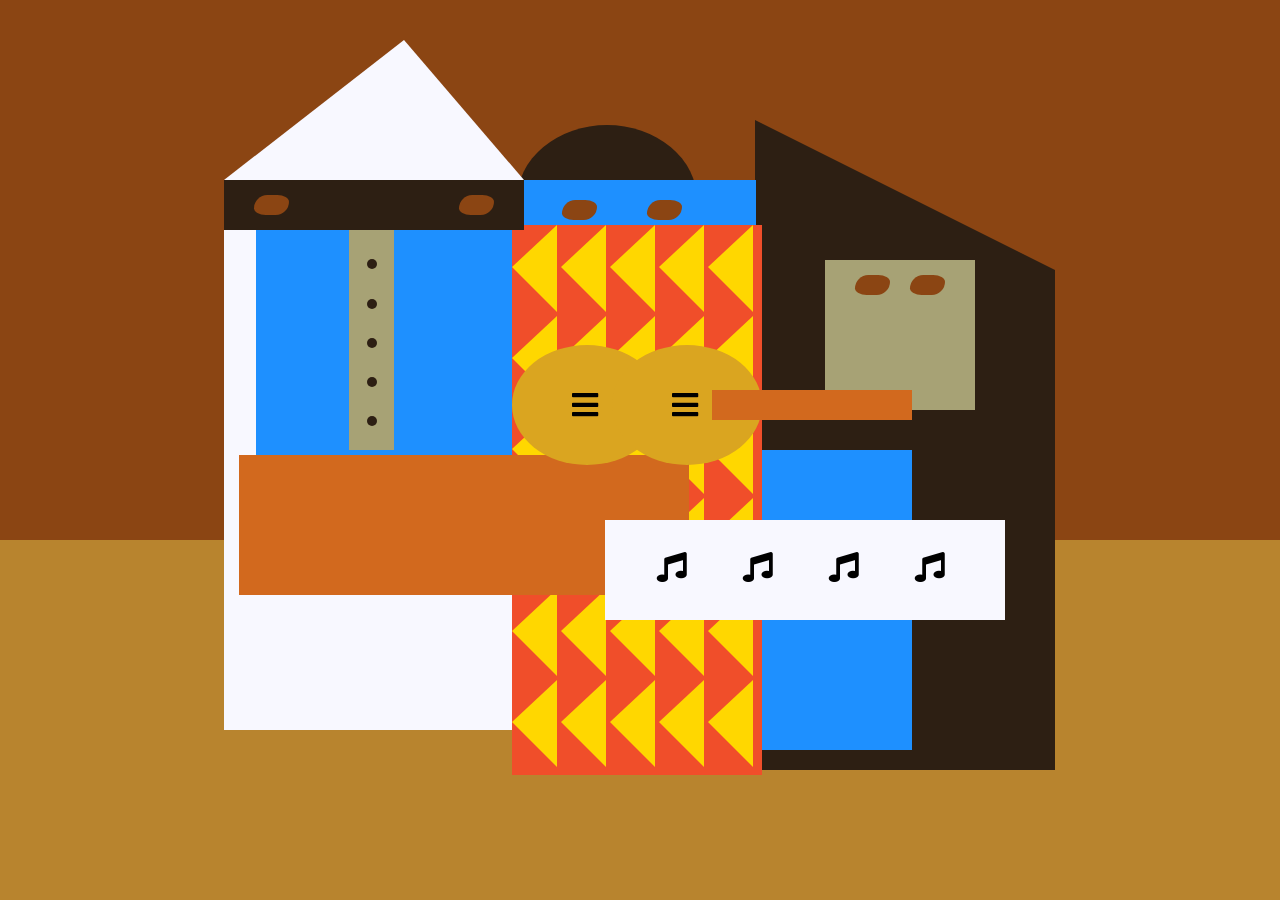
<file: Responsive_Web_Design/10- Building A Picasso Painting/index.html>
<!DOCTYPE html>
<html lang="en">
  <head>
    <meta charset="utf-8">
    <title>Picasso Painting</title>
    <link rel="stylesheet" href="./styles.css" />
    <link rel="stylesheet" href="https://use.fontawesome.com/releases/v5.8.2/css/all.css">
  </head>
  <body>
    <div id="back-wall"></div>
    <div class="characters">
      <div id="offwhite-character">
        <div id="white-hat"></div>
        <div id="black-mask">
          <div class="eyes left"></div>
          <div class="eyes right"></div>
        </div>
        <div id="gray-instrument">
          <div class="black-dot"></div>
          <div class="black-dot"></div>
          <div class="black-dot"></div>
          <div class="black-dot"></div>
          <div class="black-dot"></div>
        </div>
        <div id="tan-table"></div>
      </div>
      <div id="black-character">
        <div id="black-hat"></div>
        <div id="gray-mask">
          <div class="eyes left"></div>
          <div class="eyes right"></div>
        </div>
        <div id="white-paper">
          <i class="fas fa-music"></i>
          <i class="fas fa-music"></i>
          <i class="fas fa-music"></i>
          <i class="fas fa-music"></i>
        </div>
      </div>
      <div class="blue" id="blue-left"></div>
      <div class="blue" id="blue-right"></div>
      <div id="orange-character">
        <div id="black-round-hat"></div>
        <div id="eyes-div">
          <div class="eyes left"></div>
          <div class="eyes right"></div>
        </div>
        <div id="triangles">
          <div class="triangle"></div>
          <div class="triangle"></div>
          <div class="triangle"></div>
          <div class="triangle"></div>
          <div class="triangle"></div>
          <div class="triangle"></div>
          <div class="triangle"></div>
          <div class="triangle"></div>
          <div class="triangle"></div>
          <div class="triangle"></div>
          <div class="triangle"></div>
          <div class="triangle"></div>
          <div class="triangle"></div>
          <div class="triangle"></div>
          <div class="triangle"></div>
          <div class="triangle"></div>
          <div class="triangle"></div>
          <div class="triangle"></div>
          <div class="triangle"></div>
          <div class="triangle"></div>
          <div class="triangle"></div>
          <div class="triangle"></div>
          <div class="triangle"></div>
          <div class="triangle"></div>
          <div class="triangle"></div>
          <div class="triangle"></div>
          <div class="triangle"></div>
          <div class="triangle"></div>
          <div class="triangle"></div>
          <div class="triangle"></div>
        </div>
        <div id="guitar">
          <div class="guitar" id="guitar-left">
            <i class="fas fa-bars"></i>
          </div>
          <div class="guitar" id="guitar-right">
            <i class="fas fa-bars"></i>
          </div>
          <div id="guitar-neck"></div>
        </div>
      </div>
    </div>
  </body>
</html>
</file>
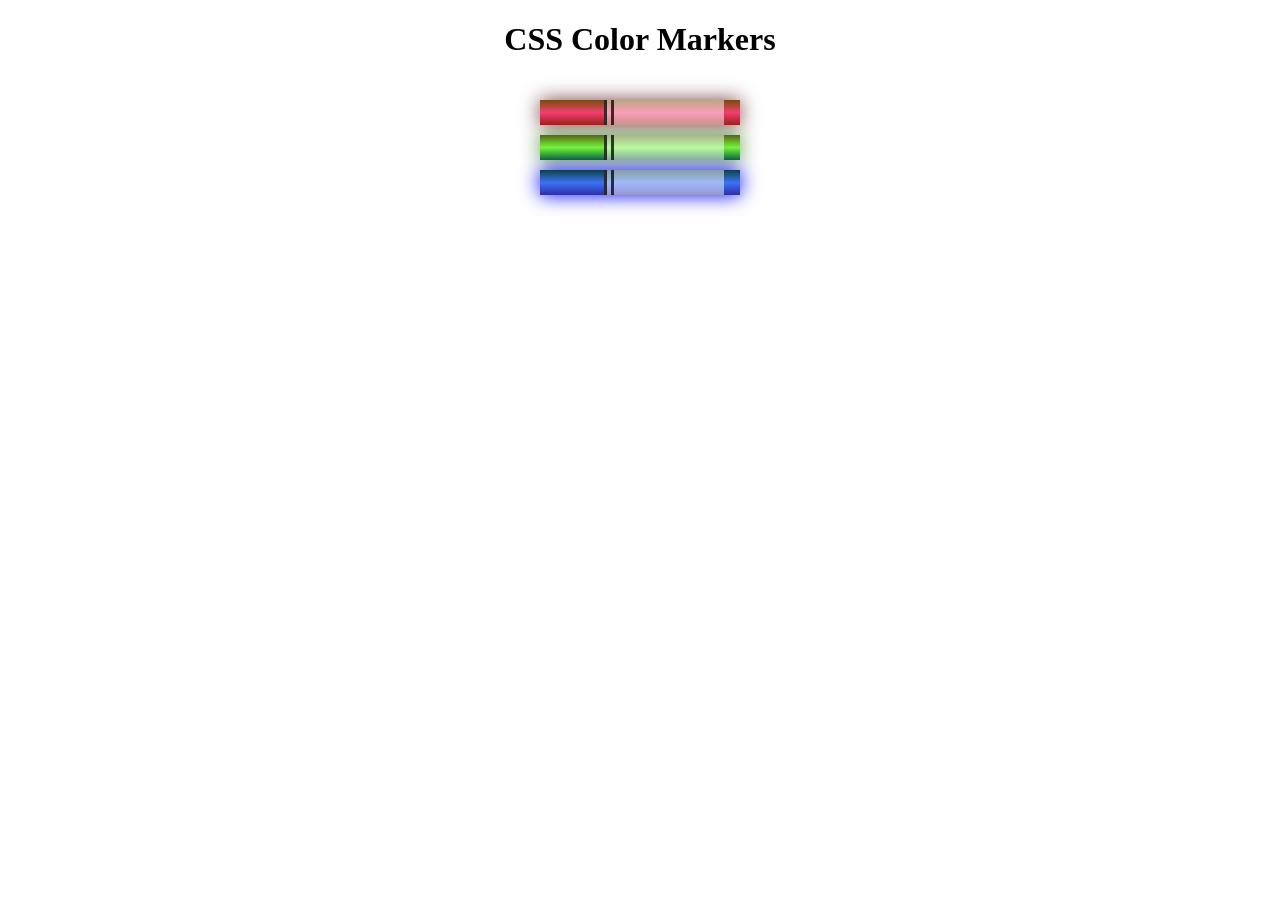
<file: Responsive_Web_Design/3- Building a Set of Colored Markers/index.html>
<!DOCTYPE html>
<html lang="en">
  <head>
    <meta charset="utf-8">
    <meta name="viewport" content="width=device-width, initial-scale=1.0">
    <title>Colored Markers</title>
    <link rel="stylesheet" href="styles.css">
  </head>
  <body>
    <h1>CSS Color Markers</h1>
    <div class="container">
      <div class="marker red">
        <div class="cap"></div>
        <div class="sleeve"></div>
      </div>
      <div class="marker green">
        <div class="cap"></div>
        <div class="sleeve"></div>
      </div>
      <div class="marker blue">
        <div class="cap"></div>
        <div class="sleeve"></div>
      </div>
    </div>
  </body>
</html>
</file>
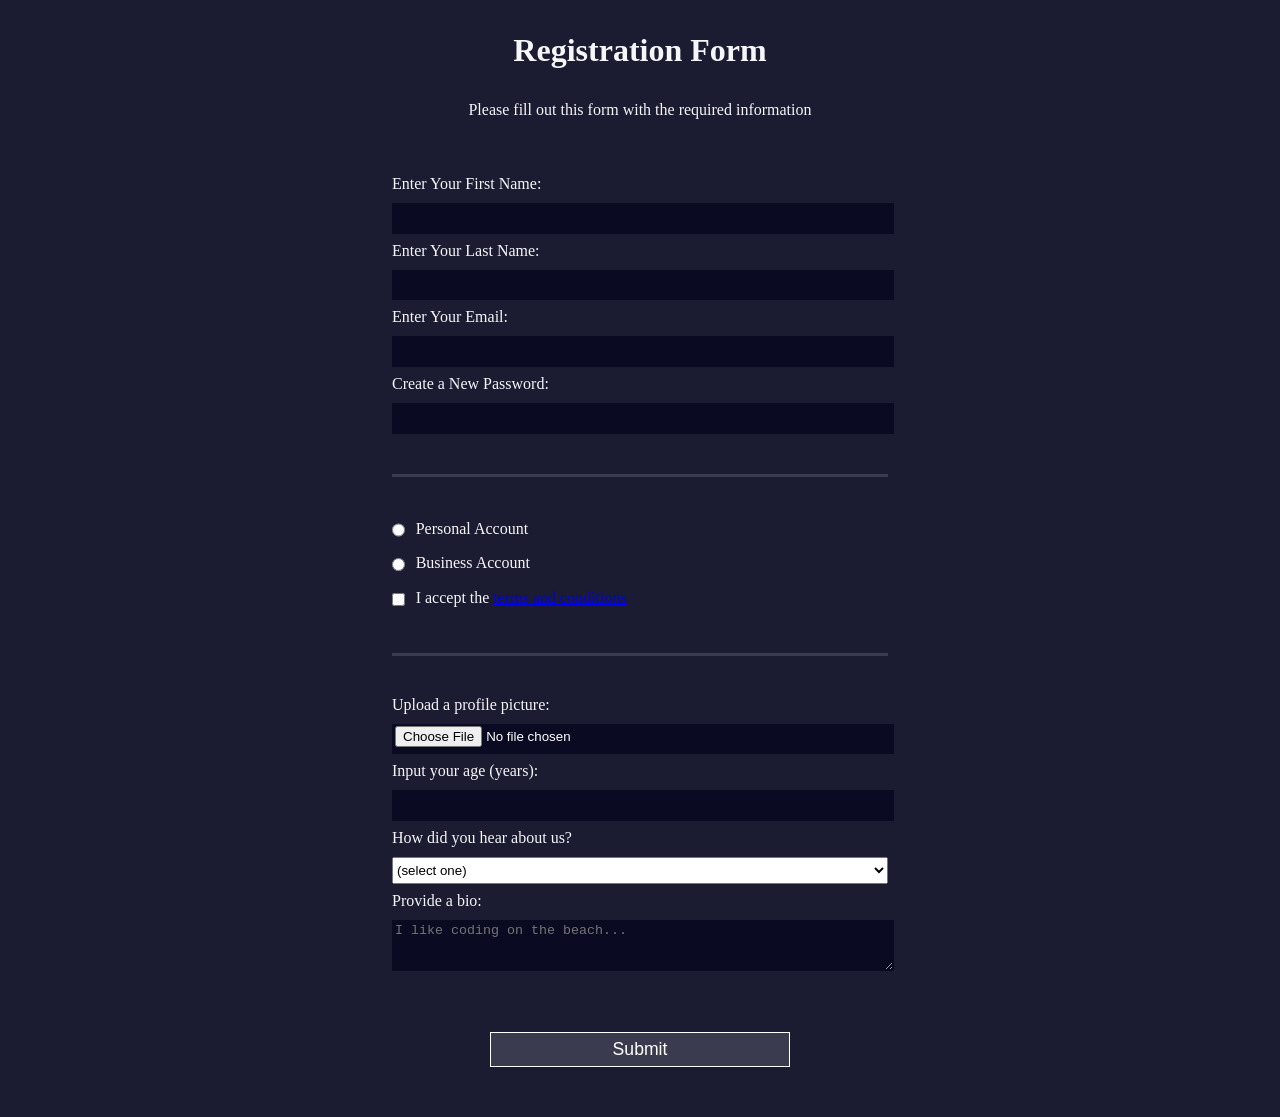
<file: Responsive_Web_Design/4- Building a Registration Form/index.html>
<!DOCTYPE html>
<html lang="en">
  <head>
    <meta charset="UTF-8">
    <title>Registration Form</title>
    <link rel="stylesheet" href="styles.css" />
  </head>
  <body>
    <h1>Registration Form</h1>
    <p>Please fill out this form with the required information</p>
    <form method="post" action='https://register-demo.freecodecamp.org'>
      <fieldset>
        <label for="first-name">Enter Your First Name: <input id="first-name" name="first-name" type="text" required /></label>
        <label for="last-name">Enter Your Last Name: <input id="last-name" name="last-name" type="text" required /></label>
        <label for="email">Enter Your Email: <input id="email" name="email" type="email" required /></label>
        <label for="new-password">Create a New Password: <input id="new-password" name="new-password" type="password" pattern="[a-z0-5]{8,}" required /></label>
      </fieldset>
      <fieldset>
        <label for="personal-account"><input id="personal-account" type="radio" name="account-type" class="inline" /> Personal Account</label>
        <label for="business-account"><input id="business-account" type="radio" name="account-type" class="inline" /> Business Account</label>
        <label for="terms-and-conditions">
          <input id="terms-and-conditions" type="checkbox" required name="terms-and-conditions" class="inline" /> I accept the <a href="https://www.freecodecamp.org/news/terms-of-service/">terms and conditions</a>
        </label>
      </fieldset>
      <fieldset>
        <label for="profile-picture">Upload a profile picture: <input id="profile-picture" type="file" name="file" /></label>
        <label for="age">Input your age (years): <input id="age" type="number" name="age" min="13" max="120" /></label>
        <label for="referrer">How did you hear about us?
          <select id="referrer" name="referrer">
            <option value="">(select one)</option>
            <option value="1">freeCodeCamp News</option>
            <option value="2">freeCodeCamp YouTube Channel</option>
            <option value="3">freeCodeCamp Forum</option>
            <option value="4">Other</option>
          </select>
        </label>
        <label for="bio">Provide a bio:
          <textarea id="bio" name="bio" rows="3" cols="30" placeholder="I like coding on the beach..."></textarea>
        </label>
      </fieldset>
      <input type="submit" value="Submit" />
    </form>
  </body>
</html>
</file>
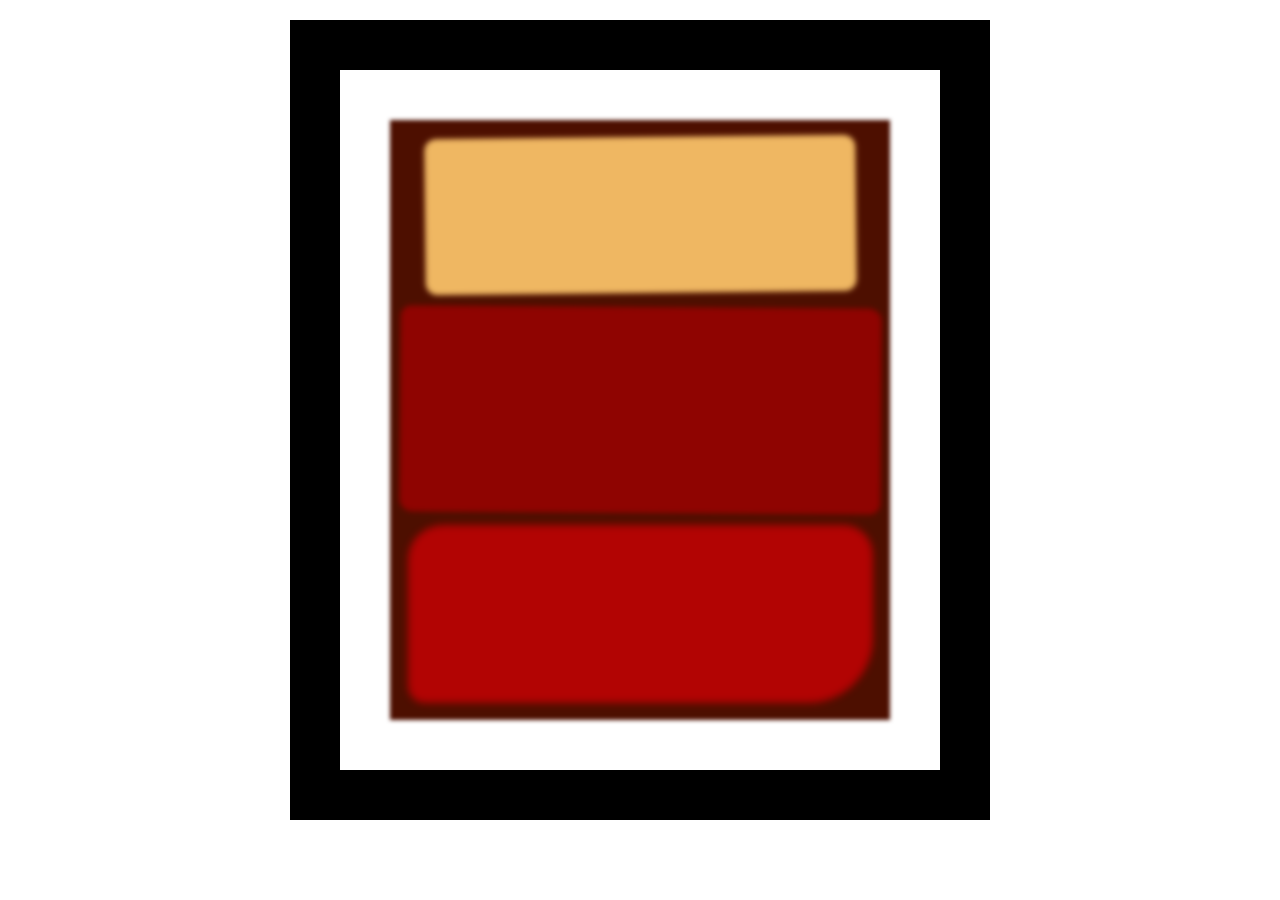
<file: Responsive_Web_Design/5- Building a Rothko Painting, Not started/index.html>
<!DOCTYPE html>
<html lang="en">
  <head>
    <meta charset="UTF-8">
    <title>Rothko Painting</title>
    <link href="./styles.css" rel="stylesheet">
  </head>
  <body>
    <div class="frame">
      <div class="canvas">
        <div class="one"></div>
        <div class="two"></div>
        <div class="three"></div>
      </div>
    </div>
  </body>
</html>
</file>
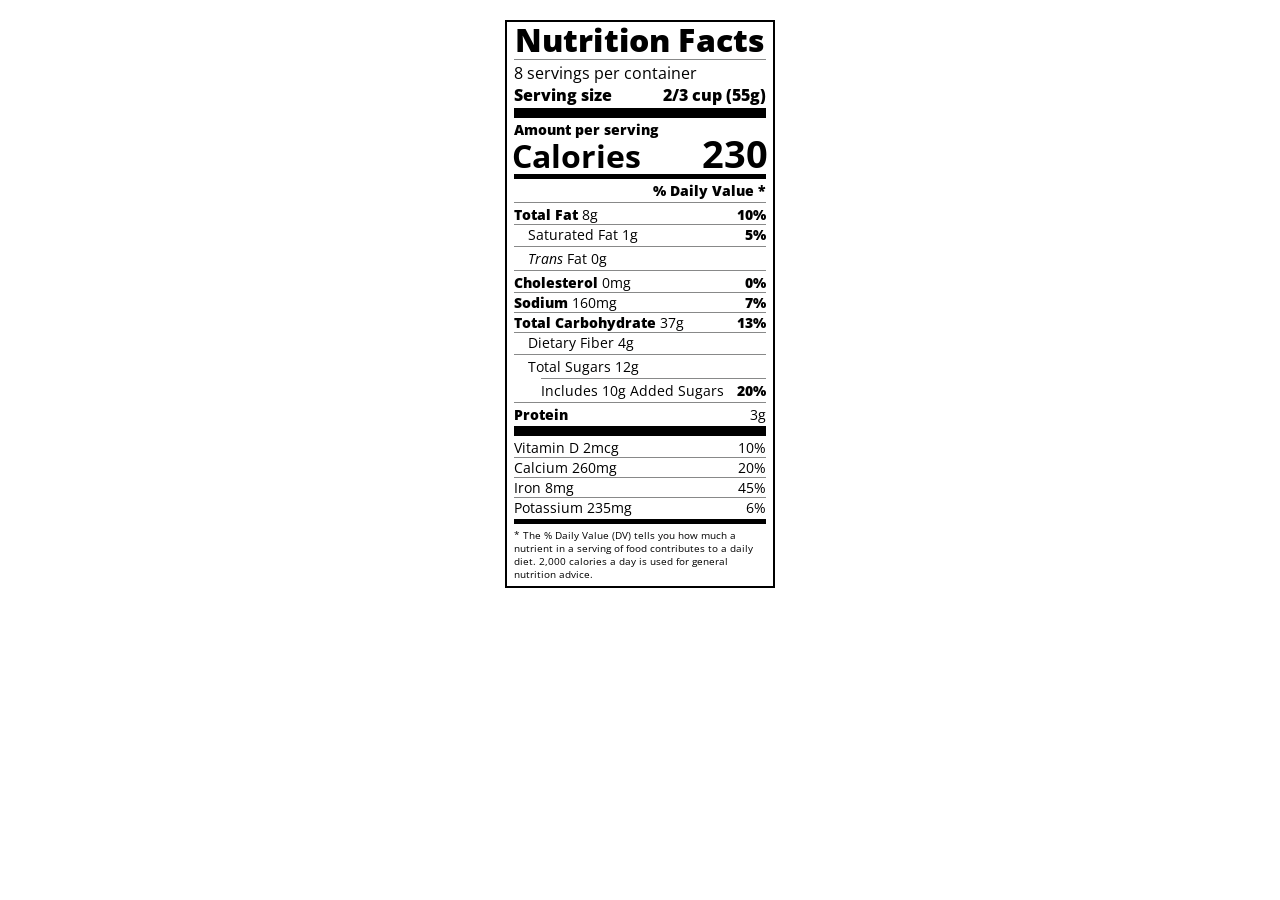
<file: Responsive_Web_Design/7- Building a Nutrition Label/index.html>
<!DOCTYPE html>
<html lang="en">

<head>
  <meta charset="UTF-8">
  <title>Nutrition Label</title>
  <link href="https://fonts.googleapis.com/css?family=Open+Sans:400,700,800" rel="stylesheet">
  <link href="./styles.css" rel="stylesheet">
</head>

<body>
  <div class="label">
    <header>
      <h1 class="bold">Nutrition Facts</h1>
      <div class="divider"></div>
      <p>8 servings per container</p>
      <p class="bold">Serving size <span>2/3 cup (55g)</span></p>
    </header>
    <div class="divider large"></div>
    <div class="calories-info">
      <div class="left-container">
        <h2 class="bold small-text">Amount per serving</h2>
        <p>Calories</p>
      </div>
      <span>230</span>
    </div>
    <div class="divider medium"></div>
    <div class="daily-value small-text">
      <p class="bold right no-divider">% Daily Value *</p>
      <div class="divider"></div>
      <p><span><span class="bold">Total Fat</span> 8g</span> <span class="bold">10%</span></p>
      <p class="indent no-divider">Saturated Fat 1g <span class="bold">5%</span></p>
      <div class="divider"></div>
      <p class="indent no-divider"><span><i>Trans</i> Fat 0g</span></p>
      <div class="divider"></div>
      <p><span><span class="bold">Cholesterol</span> 0mg</span> <span class="bold">0%</span></p>
      <p><span><span class="bold">Sodium</span> 160mg</span> <span class="bold">7%</span></p>
      <p><span><span class="bold">Total Carbohydrate</span> 37g</span> <span class="bold">13%</span></p>
      <p class="indent no-divider">Dietary Fiber 4g</p>
      <div class="divider"></div>
      <p class="indent no-divider">Total Sugars 12g</p>
      <div class="divider double-indent"></div>
      <p class="double-indent no-divider">Includes 10g Added Sugars <span class="bold">20%</span>
      <div class="divider"></div>
      <p class="no-divider"><span class="bold">Protein</span> 3g</p>
      <div class="divider large"></div>
      <p>Vitamin D 2mcg <span>10%</span></p>
      <p>Calcium 260mg <span>20%</span></p>
      <p>Iron 8mg <span>45%</span></p>
      <p class="no-divider">Potassium 235mg <span>6%</span></p>
    </div>
    <div class="divider medium"></div>
    <p class="note">* The % Daily Value (DV) tells you how much a nutrient in a serving of food contributes to a daily
      diet. 2,000 calories a day is used for general nutrition advice.</p>
  </div>
</body>
</html>
</file>
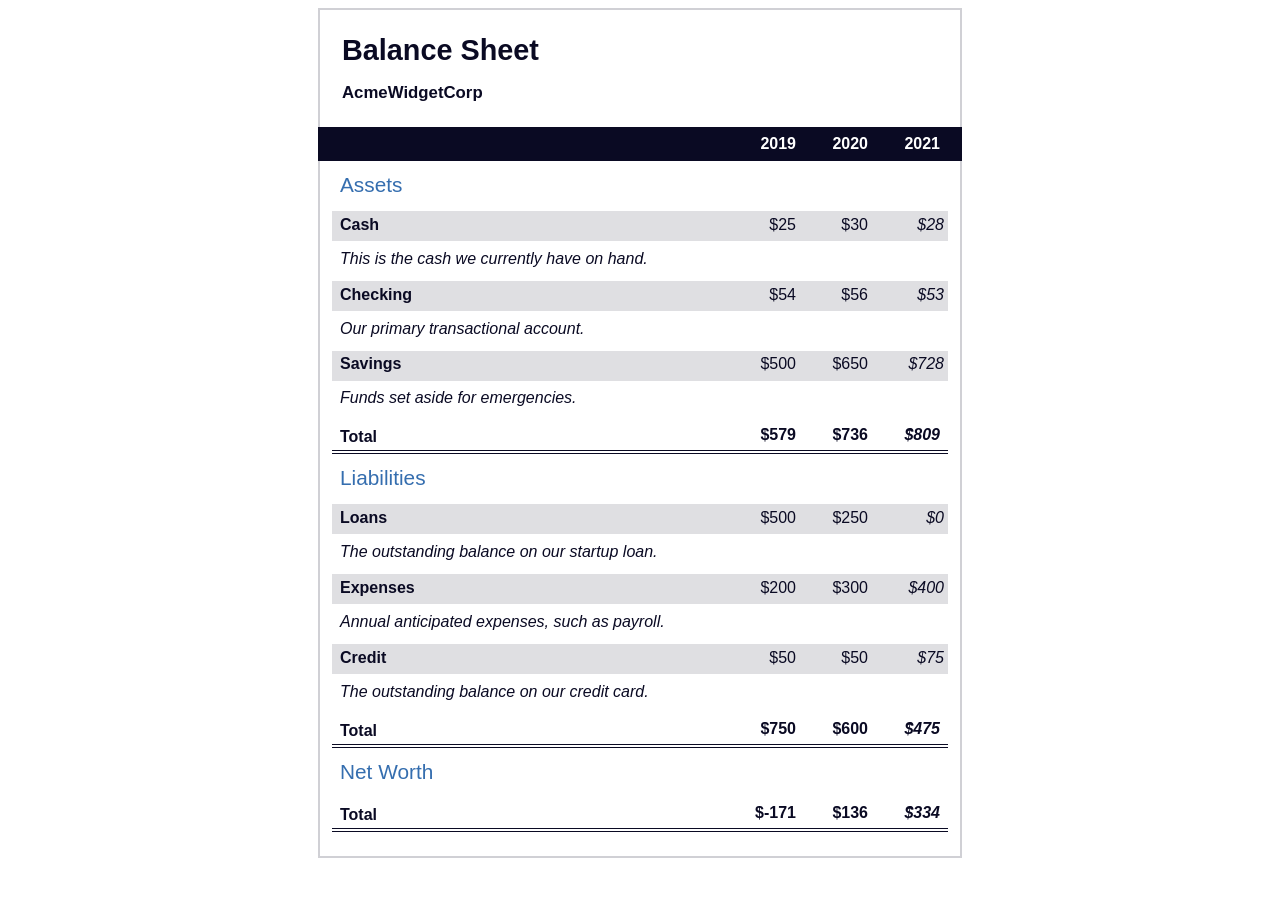
<file: Responsive_Web_Design/9- Building A Balance Sheet/index.html>
<!DOCTYPE html>
<html lang="en">
  <head>
    <meta charset="UTF-8">
    <meta name="viewport" content="width=device-width, initial-scale=1.0">
    <title>Balance Sheet</title>
    <link rel="stylesheet" href="./styles.css">
  </head>
  <body>
    <main>
      <section>
        <h1>
          <span class="flex">
            <span>AcmeWidgetCorp</span>
            <span>Balance Sheet</span>
          </span>
        </h1>
        <div id="years" aria-hidden="true">
          <span class="year">2019</span>
          <span class="year">2020</span>
          <span class="year">2021</span>
        </div>
        <div class="table-wrap">
          <table>
            <caption>Assets</caption>
            <thead>
              <tr>
                <td></td>
                <th><span class="sr-only year">2019</span></th>
                <th><span class="sr-only year">2020</span></th>
                <th class="current"><span class="sr-only year">2021</span></th>
              </tr>
            </thead>
            <tbody>
              <tr class="data">
                <th>Cash <span class="description">This is the cash we currently have on hand.</span></th>
                <td>$25</td>
                <td>$30</td>
                <td class="current">$28</td>
              </tr>
              <tr class="data">
                <th>Checking <span class="description">Our primary transactional account.</span></th>
                <td>$54</td>
                <td>$56</td>
                <td class="current">$53</td>
              </tr>
              <tr class="data">
                <th>Savings <span class="description">Funds set aside for emergencies.</span></th>
                <td>$500</td>
                <td>$650</td>
                <td class="current">$728</td>
              </tr>
              <tr class="total">
                <th>Total <span class="sr-only">Assets</span></th>
                <td>$579</td>
                <td>$736</td>
                <td class="current">$809</td>
              </tr>
            </tbody>
          </table>
          <table>
            <caption>Liabilities</caption>
            <thead>
              <tr>
              <td></td>
              <th><span class="sr-only">2019</span></th>
              <th><span class="sr-only">2020</span></th>
              <th><span class="sr-only">2021</span></th>
              </tr>
            </thead>
            <tbody>
              <tr class="data">
                <th>Loans <span class="description">The outstanding balance on our startup loan.</span></th>
                <td>$500</td>
                <td>$250</td>
                <td class="current">$0</td>
              </tr>
              <tr class="data">
                <th>Expenses <span class="description">Annual anticipated expenses, such as payroll.</span></th>
                <td>$200</td>
                <td>$300</td>
                <td class="current">$400</td>
              </tr>
              <tr class="data">
                <th>Credit <span class="description">The outstanding balance on our credit card.</span></th>
                <td>$50</td>
                <td>$50</td>
                <td class="current">$75</td>
              </tr>
              <tr class="total">
                <th>Total <span class="sr-only">Liabilities</span></th>
                <td>$750</td>
                <td>$600</td>
                <td class="current">$475</td>
              </tr>
            </tbody>
          </table>
          <table>
            <caption>Net Worth</caption>
            <thead>
              <tr>
              <td></td>
              <th><span class="sr-only">2019</span></th>
              <th><span class="sr-only">2020</span></th>
              <th><span class="sr-only">2021</span></th>
              </tr>
            </thead>
            <tbody>
              <tr class="total">
                <th>Total <span class="sr-only">Net Worth</span></th>
                <td>$-171</td>
                <td>$136</td>
                <td class="current">$334</td>
              </tr>
            </tbody>
          </table>
        </div>
      </section>
    </main>
  </body>
</html>
</file>
<file: Responsive_Web_Design/10- Building A Picasso Painting/styles.css>
body {
  background-color: rgb(184, 132, 46);
}

#back-wall {
  background-color: #8B4513;
  width: 100%;
  height: 60%;
  position: absolute;
  top: 0;
  left: 0;
  z-index: -1;
}

#offwhite-character {
  width: 300px;
  height: 550px;
  background-color: GhostWhite;
  position: absolute;
  top: 20%;
  left: 17.5%;
}

#white-hat {
  width: 0;
  height: 0;
  border-style: solid;
  border-width: 0 120px 140px 180px;
  border-top-color: transparent;
  border-right-color: transparent;
  border-bottom-color: GhostWhite;
  border-left-color: transparent;
  position: absolute;
  top: -140px;
  left: 0;
}

#black-mask {
  width: 100%;
  height: 50px;
  background-color: rgb(45, 31, 19);
  position: absolute;
  top: 0;
  left: 0;
  z-index: 1;
}

#gray-instrument {
  width: 15%;
  height: 40%;
  background-color: rgb(167, 162, 117);
  position: absolute;
  top: 50px;
  left: 125px;
  z-index: 1;
}

.black-dot {
  width: 10px;
  height: 10px;
  background-color: rgb(45, 31, 19);
  border-radius: 50%;
  display: block;
  margin: auto;
  margin-top: 65%;
}

#tan-table {
  width: 450px;
  height: 140px;
  background-color: #D2691E;
  position: absolute;
  top: 275px;
  left: 15px;
  z-index: 1;
}

#black-character {
  width: 300px;
  height: 500px;
  background-color: rgb(45, 31, 19);
  position: absolute;
  top: 30%;
  left: 59%;
}

#black-hat {
  width: 0;
  height: 0;
  border-style: solid;
  border-width: 150px 0 0 300px;
  border-top-color: transparent;
  border-right-color: transparent;
  border-bottom-color: transparent;
  border-left-color: rgb(45, 31, 19);
  position: absolute;
  top: -150px;
  left: 0;
}

#gray-mask {
  width: 150px;
  height: 150px;
  background-color: rgb(167, 162, 117);
  position: absolute;
  top: -10px;
  left: 70px;
}

#white-paper {
  width: 400px;
  height: 100px;
  background-color: GhostWhite;
  position: absolute;
  top: 250px;
  left: -150px;
  z-index: 1;
}

.fa-music {
  display: inline-block;
  margin-top: 8%;
  margin-left: 13%;
}

.blue {
  background-color: #1E90FF;
}

#blue-left {
  width: 500px;
  height: 300px;
  position: absolute;
  top: 20%;
  left: 20%;
}

#blue-right {
  width: 400px;
  height: 300px;
  position: absolute;
  top: 50%;
  left: 40%;
}

#orange-character {
  width: 250px;
  height: 550px;
  background-color: rgb(240, 78, 42);
  position: absolute;
  top: 25%;
  left: 40%;
}

#black-round-hat {
  width: 180px;
  height: 150px;
  background-color: rgb(45, 31, 19);
  border-radius: 50%;
  position: absolute;
  top: -100px;
  left: 5px;
  z-index: -1;
}

#eyes-div {
  width: 180px;
  height: 50px;
  position: absolute;
  top: -40px;
  left: 20px;
  z-index: 3;
}

#triangles {
  width: 250px;
  height: 550px;
}

.triangle {
  width: 0;
  height: 0;
  border-style: solid;
  border-width: 42px 45px 45px 0;
  border-top-color: transparent;
  border-right-color: Gold; /* yellow */
  border-bottom-color: transparent;
  border-left-color: transparent;
  display: inline-block;
}

#guitar {
  width: 100%;
  height: 100px;
  position: absolute;
  top: 120px;
  left: 0px;
  z-index: 3;
}

.guitar {
  width: 150px;
  height: 120px;
  background-color: Goldenrod;
  border-radius: 50%;
}

#guitar-left {
  position: absolute;
  left: 0px;
}

#guitar-right {
  position: absolute;
  left: 100px;
}

.fa-bars {
  display: block;
  margin-top: 30%;
  margin-left: 40%;
}

#guitar-neck {
  width: 200px;
  height: 30px;
  background-color: #D2691E;
  position: absolute;
  top: 45px;
  left: 200px;
  z-index: 3;
}

.eyes {
  width: 35px;
  height: 20px;
  background-color: #8B4513;
  border-radius: 20px 50%;
}

.right {
  position: absolute;
  top: 15px;
  right: 30px;
}

.left {
  position: absolute;
  top: 15px;
  left: 30px;
}

.fas{
  font-size:30px;
}
</file>
<file: Responsive_Web_Design/3- Building a Set of Colored Markers/styles.css>
h1 {
    text-align: center;
  }
  
  .container {
    background-color: rgb(255, 255, 255);
    padding: 10px 0;
  }
  
  .marker {
    width: 200px;
    height: 25px;
    margin: 10px auto;
  }
  
  .cap {
    width: 60px;
    height: 25px;
  }
  
  .sleeve {
    width: 110px;
    height: 25px;
    background-color: rgba(255, 255, 255, 0.5);
    border-left: 10px double rgba(0, 0, 0, 0.75);
  }
  
  .cap, .sleeve {
    display: inline-block;
  }
  
  .red {
    background: linear-gradient(rgb(122, 74, 14), rgb(245, 62, 113), rgb(162, 27, 27));
    box-shadow: 0 0 20px 0 rgba(83, 14, 14, 0.8);
  }
  
  .green {
    background: linear-gradient(#55680D, #71F53E, #116C31);
    box-shadow: 0 0 20px 0 #3B7E20CC;
  }
  
  .blue {
    background: linear-gradient(hsl(186, 76%, 16%), hsl(223, 90%, 60%), hsl(240, 56%, 42%));
    box-shadow: 0 0 20px 0 blue;
  }
</file>
<file: Responsive_Web_Design/4- Building a Registration Form/styles.css>
body {
    width: 100%;
    height: 100vh;
    margin: 0;
    background-color: #1b1b32;
    color: #f5f6f7;
    font-family: Tahoma;
    font-size: 16px;
  }
  
  h1, p {
    margin: 1em auto;
    text-align: center;
  }
  
  form {
    width: 60vw;
    max-width: 500px;
    min-width: 300px;
    margin: 0 auto;
    padding-bottom: 2em;
  }
  
  fieldset {
    border: none;
    padding: 2rem 0;
    border-bottom: 3px solid #3b3b4f;
  }
  
  fieldset:last-of-type {
    border-bottom: none;
  }
  
  label {
    display: block;
    margin: 0.5rem 0;
  }
  
  input,
  textarea,
  select {
    margin: 10px 0 0 0;
    width: 100%;
    min-height: 2em;
  }
  
  input, textarea {
    background-color: #0a0a23;
    border: 1px solid #0a0a23;
    color: #ffffff;
  }
  
  .inline {
    width: unset;
    margin: 0 0.5em 0 0;
    vertical-align: middle;
  }
  
  input[type="submit"] {
    display: block;
    width: 60%;
    margin: 1em auto;
    height: 2em;
    font-size: 1.1rem;
    background-color: #3b3b4f;
    border-color: white;
    min-width: 300px;
  }
  
  input[type="file"] {
    padding: 1px 2px;
  }
</file>
<file: Responsive_Web_Design/5- Building a Rothko Painting, Not started/styles.css>
.canvas {
  width: 500px;
  height: 600px;
  background-color: #4d0f00;
  overflow: hidden;
  filter: blur(2px);
}

.frame {
  border: 50px solid black;
  width: 500px;
  padding: 50px;
  margin: 20px auto;
}

.one {
  width: 425px;
  height: 150px;
  background-color: #efb762;
  margin: 20px auto;
  box-shadow: 0 0 3px 3px #efb762;
  border-radius: 9px;
  transform: rotate(-0.6deg);
}

.two {
  width: 475px;
  height: 200px;
  background-color: #8f0401;
  margin: 0 auto 20px;
  box-shadow: 0 0 3px 3px #8f0401;
  border-radius: 8px 10px;
  transform: rotate(0.4deg);
}

.one, .two {
  filter: blur(1px);
}

.three {
  width: 91%;
  height: 28%;
  background-color: #b20403;
  margin: auto;
  filter: blur(2px);
  box-shadow: 0 0 5px 5px #b20403;
  border-radius: 30px 25px 60px 12px;}
</file>
<file: Responsive_Web_Design/7- Building a Nutrition Label/styles.css>
* {
  box-sizing: border-box;
}

html {
  font-size: 16px;
}

body {
  font-family: 'Open Sans', sans-serif;
}

.label {
  border: 2px solid black;
  width: 270px;
  margin: 20px auto;
  padding: 0 7px;
}

header h1 {
  text-align: center;
  margin: -4px 0;
  letter-spacing: 0.15px
}

p {
  margin: 0;
  display: flex;
  justify-content: space-between;
}

.divider {
  border-bottom: 1px solid #888989;
  margin: 2px 0;
}

.bold {
  font-weight: 800;
}

.large {
  height: 10px;
}

.large, .medium {
  background-color: black;
  border: 0;
}

.medium {
  height: 5px;
}

.small-text {
  font-size: 0.85rem;
}


.calories-info {
  display: flex;
  justify-content: space-between;
  align-items: flex-end;
}

.calories-info h2 {
  margin: 0;
}

.left-container p {
  margin: -5px -2px;
  font-size: 2em;
  font-weight: 700;
}

.calories-info span {
  margin: -7px -2px;
  font-size: 2.4em;
  font-weight: 700;
}

.right {
  justify-content: flex-end;
}

.indent {
  margin-left: 1em;
}

.double-indent {
  margin-left: 2em;
}

.daily-value p:not(.no-divider) {
  border-bottom: 1px solid #888989;
}

.note {
  font-size: 0.6rem;
  margin: 5px 0;
}
</file>
<file: Responsive_Web_Design/9- Building A Balance Sheet/styles.css>
span[class~="sr-only"] {
  border: 0 !important;
  clip: rect(1px, 1px, 1px, 1px) !important;
  clip-path: inset(50%) !important;
  height: 1px !important;
  width: 1px !important;
  position: absolute !important;
  overflow: hidden !important;
  white-space: nowrap !important;
  padding: 0 !important;
  margin: -1px !important;
}

html {
  box-sizing: border-box;
}

body {
  font-family: sans-serif;
  color: #0a0a23;
}

h1 {
  max-width: 37.25rem;
  margin: 0 auto;
  padding: 1.5rem 1.25rem;
}

h1 .flex {
  display: flex;
  flex-direction: column-reverse;
  gap: 1rem;
}

h1 .flex span:first-of-type {
  font-size: 0.7em;
}

h1 .flex span:last-of-type {
  font-size: 1.2em;
}

section {
  max-width: 40rem;
  margin: 0 auto;
  border: 2px solid #d0d0d5;
}

#years {
  display: flex;
  justify-content: flex-end;
  position: sticky;
  z-index: 999;
  top: 0;
  background: #0a0a23;
  color: #fff;
  padding: 0.5rem calc(1.25rem + 2px) 0.5rem 0;
  margin: 0 -2px;
}

#years span[class] {
  font-weight: bold;
  width: 4.5rem;
  text-align: right;
}

.table-wrap {
  padding: 0 0.75rem 1.5rem 0.75rem;
}

table {
  border-collapse: collapse;
  border: 0;
  width: 100%;
  position: relative;
  margin-top: 3rem;
}

table caption {
  color: #356eaf;
  font-size: 1.3em;
  font-weight: normal;
  position: absolute;
  top: -2.25rem;
  left: 0.5rem;
}

tbody td {
  width: 100vw;
  min-width: 4rem;
  max-width: 4rem;
}

tbody th {
  width: calc(100% - 12rem);
}

tr[class="total"] {
  border-bottom: 4px double #0a0a23;
  font-weight: bold;
}

tr[class="total"] th {
  text-align: left;
  padding: 0.5rem 0 0.25rem 0.5rem;
}

tr.total td {
  text-align: right;
  padding: 0 0.25rem;
}

tr.total td:nth-of-type(3) {
  padding-right: 0.5rem;
}

tr.total:hover {
  background-color: #99c9ff;
}

td.current {
  font-style: italic;
}

tr.data {
  background-image: linear-gradient(to bottom, #dfdfe2 1.845rem, white 1.845rem);
}

tr.data th {
  text-align: left;
  padding-top: 0.3rem;
  padding-left: 0.5rem;
}

tr.data th .description {
  display: block;
  font-weight: normal;
  font-style: italic;
  padding: 1rem 0 0.75rem;
  margin-right: -13.5rem;
}

tr.data td {
  vertical-align: top;
  padding: 0.3rem 0.25rem 0;
  text-align: right;
}
</file>
